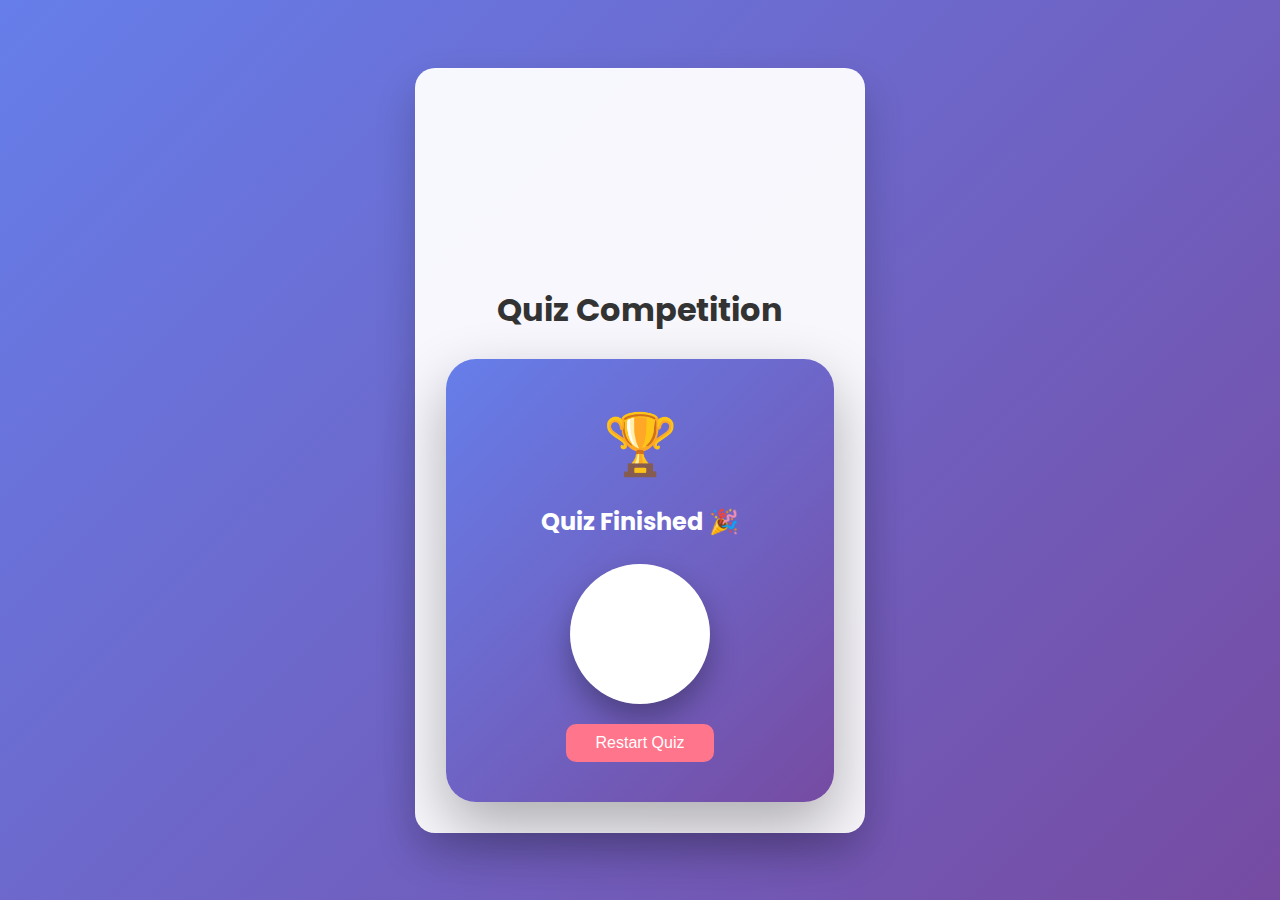
<file: JS-Project-4/index.html>
<!DOCTYPE html>
<html lang="en">
<head>
    <meta charset="UTF-8">
    <meta name="viewport" content="width=device-width, initial-scale=1.0">
    <title>Quiz App</title>

    <!-- css link -->
    <link rel="stylesheet" href="style.css">

    <!-- bootstrap link -->
    <link href="https://cdn.jsdelivr.net/npm/bootstrap@5.3.8/dist/css/bootstrap.min.css" rel="stylesheet" integrity="sha384-sRIl4kxILFvY47J16cr9ZwB07vP4J8+LH7qKQnuqkuIAvNWLzeN8tE5YBujZqJLB" crossorigin="anonymous">

    <!-- fonts link -->
    <link href="https://fonts.googleapis.com/css2?family=Poppins:wght@400;600;700&display=swap" rel="stylesheet">
</head>
<body>
    
<div class="container text-center">

<!-- Start Modal -->
<div class="modal fade" id="startModal" tabindex="-1" aria-hidden="true">
  <div class="modal-dialog modal-dialog-centered">
    <div class="modal-content start-popup">
      <div class="modal-body text-center">
        <h2>Welcome to the Quiz! 🎉</h2>
        <p>Get ready to test your knowledge!</p>
         <p>Total Questions: 10 | Time: 1 Minute ⏰</p>
        <button id="startBtn" class="btn btn-primary btn-lg mt-3">Start Quiz</button>
      </div>
    </div>
  </div>
</div>

       <!-- Quiz Content -->
       <h1 id="quizTitle">Quiz Competition</h1>
       <h3 id="timer" style="color:red; display:none;">Time Left: 01:00</h3>
       
        <div class="row" id="quizContent" style="display:none;">
            <div class="column">
                <div id="question" class="question"></div>
                <div id="options" class="options"></div>
            </div>
        </div>

      <div class="button-group" id="quizButtons" style="display:none;">
        <button id="prev" class="prevbtn">Prev</button>
        <button id="next" class="nextbtn">Next</button>
        <button id="submit" class="nextbtn" style="display:none;">Submit</button>
      </div>

<!-- Result Modal -->
<div class="modal fade" id="resultModal" tabindex="-1">
  <div class="modal-dialog modal-dialog-centered">
    <div class="modal-content result-popup text-center p-3">
      <div class="trophy">🏆</div>
      <h2 class="result-title">Quiz Finished 🎉</h2>
      <div class="score-circle">
        <span id="finalScore"></span>
      </div>
        <div class="modal-footer justify-content-center">
        <button type="button" class="restart-btn" onclick="location.reload()">Restart Quiz</button>
      </div>
    </div>
  </div>
</div>

</div>

    <script src="quiz.js"></script>

    <script src="https://cdn.jsdelivr.net/npm/bootstrap@5.3.8/dist/js/bootstrap.bundle.min.js" integrity="sha384-FKyoEForCGlyvwx9Hj09JcYn3nv7wiPVlz7YYwJrWVcXK/BmnVDxM+D2scQbITxI" crossorigin="anonymous"></script>
</body>
</html>
</file>
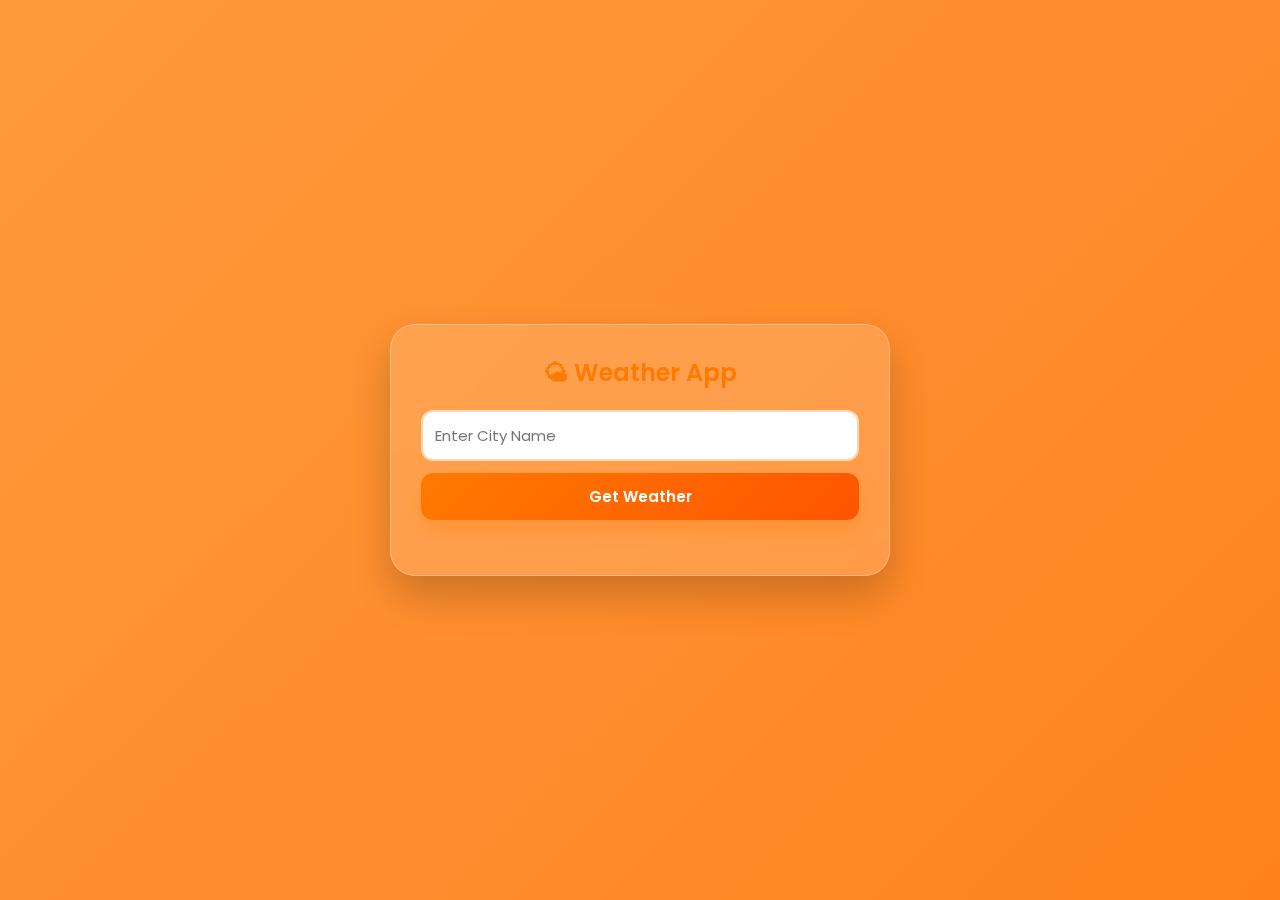
<file: JS-Project-5/Weather API/index.html>
<!DOCTYPE html>
<html lang="en">
<head>
    <meta charset="UTF-8">
    <meta name="viewport" content="width=device-width, initial-scale=1.0">
    <title>Weather API</title>

    <link rel="stylesheet" href="style.css">
</head>
<body>
    
    <div class="card">
        <h2>🌤 Weather App</h2>

        <div class="search-box">
            <input type="text" id="city" placeholder="Enter City Name">
            <button>Get Weather</button>
        </div>

        <div id="result"></div>
    </div>

    <script src="script.js"></script>
</body>
</html>
</file>
<file: JS-Project-4/style.css>
* {
    margin: 0;
    padding: 0;
    box-sizing: border-box;
}

body {
    height: 100vh;
    display: flex;
    justify-content: center;
    align-items: center;
    background: linear-gradient(135deg, #667eea, #764ba2);
    font-family: 'Poppins', sans-serif;
}

.container {
    background: rgba(255, 255, 255, 0.95);
    border: 1px solid rgba(255,255,255,0.3);
    max-width: 450px;
    width: 100%;
    padding: 30px;
    border-radius: 20px;
    box-shadow: 0 20px 40px rgba(0,0,0,0.2);
    text-align: center;
}

.start-popup{
    border-radius: 20px;
    padding: 30px 20px;
    background: linear-gradient(135deg, #667eea, #764ba2);
    color: white;
    box-shadow: 0 10px 30px rgba(0,0,0,0.3);
    transform: translateY(-50px);
    opacity: 0;
    transition: all 0.6s ease;
}

.modal.show .start-popup {
    transform: translateY(0);
    opacity: 1;
}

#startBtn {
    background: #ff758c;
    border: none;
    padding: 10px 30px;
    font-size: 1.2rem;
    border-radius: 10px;
    transition: transform 0.2s ease, box-shadow 0.2s ease;
}

#startBtn:hover {
    transform: scale(1.1);
    box-shadow: 0 5px 20px rgba(255,117,140,0.6);
}

h1 {
    font-weight: bold;
    margin-bottom: 25px;
    color: #333;
}

#timer {
    font-size: 18px;
}

.question {
    font-size: 22px;
    font-weight: 600;
    margin-bottom: 25px;
}

.options {
    text-align: center;
}

#options button{
    width: 100%;
    padding: 8px;
    margin-bottom: 12px;
    border-radius: 12px;
    border: 2px solid #ddd;
    background: #f8f9fa;
    cursor: pointer;
    transition: all 0.3s ease;
    font-weight: 500;
    font-size: 15px;
    box-shadow: 0 4px 10px rgba(0,0,0,0.05);
}

#options button:hover {
    background: #667eea;
    color: white;
    border-color: #667eea;
    transform: scale(1.03);
} 

.button-group {
    margin-top: 15px;
    display: flex;
    justify-content: center;
    gap: 10px;
}

.prevbtn,
.nextbtn {
    width: 60px;
    padding: 10px;
    border-radius: 15px;
    border: none;
    background: linear-gradient(135deg, #764ba2, #667eea);
    color: white;
    font-weight: 600;
    cursor: pointer;
    transition: 0.3s;
    font-size: 14px;
}

.prevbtn:hover,
.nextbtn:hover {
    box-shadow: 0 8px 18px rgba(0,0,0,0.2);
}

.modal-content.result-popup {
    border-radius: 30px;
    padding: 40px 20px;
    background: linear-gradient(135deg, #667eea, #764ba2);
    color: white;
    text-align: center;
    box-shadow: 0 25px 60px rgba(0,0,0,0.3);
    border: none;
    overflow: hidden;
}

.trophy {
    font-size: 60px;
    margin-bottom: 15px;
    animation: bounce 1s infinite alternate;
}

@keyframes bounce {
    from { transform: translateY(0); }
    to { transform: translateY(-10px); }
}

.result-title {
    font-size: 24px;
    font-weight: bold;
    margin-bottom: 25px;
}

.score-circle {
    width: 140px;
    height: 140px;
    border-radius: 50%;
    background: white;
    color: #764ba2;
    font-size: 22px;
    font-weight: bold;
    display: flex;
    align-items: center;
    justify-content: center;
    margin: 0 auto 20px auto;
    box-shadow: 0 15px 30px rgba(0,0,0,0.3);
    padding: 10px;
    text-align: center;
}

.restart-btn {
    background: #ff758c;
    border: none;
    padding: 10px 30px;
    font-size: 16px;
    border-radius: 10px;
    color: white;
    transition: 0.3s ease;
}

.restart-btn:hover {
    transform: scale(1.1);
    box-shadow: 0 10px 25px rgba(255,117,140,0.6);
}
</file>
<file: JS-Project-5/Weather API/style.css>
@import url('https://fonts.googleapis.com/css2?family=Poppins:wght@300;400;600&display=swap');

*{
    margin: 0;
    padding: 0;
    box-sizing: border-box;
    font-family: 'Poppins', sans-serif;
}

body{
     height: 100vh;
    display: flex;
    justify-content: center;
    align-items: center;
    transition: background 0.5s ease;
    background: linear-gradient(135deg, #ff9a3c, #ff6a00);
    background-size: 200% 200%;
    animation: bgMove 8s ease infinite;
}

.card{
    width: 100%;
    max-width: 500px;
    padding: 30px;
    border-radius: 25px;
    text-align: center;
    box-shadow: 0 20px 40px rgba(0,0,0,0.2);
    transition: 0.3s ease;
    background: rgba(255, 255, 255, 0.15);
    color: white;
    backdrop-filter: blur(15px);
    border: 1px solid rgba(255,255,255,0.3);
}

.card:hover{
    transform: translateY(-5px);
}

/* Title */
.card h2{
    color: #ff7a00;
    margin-bottom: 20px;
    font-weight: 600;
}

.search-box{
    display: flex;
    flex-direction: column;
    gap: 12px;
}

.search-box input{
    padding: 12px;
    border-radius: 12px;
    border: 2px solid #ffd6b0;
    outline: none;
    font-size: 15px;
    transition: 0.3s;
}

.search-box input:focus{
    border-color: #ff7a00;
}

.search-box button{
    padding: 12px;
    border-radius: 12px;
    border: none;
    font-weight: 600;
    font-size: 15px;
    cursor: pointer;
    background: linear-gradient(135deg, #ff7a00, #ff5500);
    color: white;
    transition: 0.3s;
    box-shadow: 0 10px 20px rgba(255,120,0,0.3);
}

.search-box button:hover{
     transform: scale(0.95);
    box-shadow: 0 15px 25px rgba(255,120,0,0.4);
}

#result{
    margin-top: 25px;
    display: flex;
    justify-content: center;
}

#result h3{
    margin-bottom: 10px;
    font-size: 22px;
}

#result p{
    background: #fff4e6;
    margin: 6px 0;
    padding: 8px;
    border-radius: 10px;
    font-size: 14px;
}

.weather-box{
    width: 100%;
    max-width: 500px;   
    margin: 25px auto;
    padding: 35px 30px;
    border-radius: 20px;   
    background: rgba(255,255,255,0.2);
    backdrop-filter: blur(12px);
    box-shadow: 
        0 15px 35px rgba(0,0,0,0.2),
        inset 0 3px 8px rgba(255,255,255,0.2);
    color: white;
    text-align: center;
    animation: fadeIn 0.4s ease-in-out;
}

.weather-box h3{
    font-size: 26px;
    font-weight: 600;
    margin-bottom: 18px;
}

.weather-info p{
    background: #ffffff;
    color: #ff6a00;
    padding: 14px;
    margin: 12px 0;
    border-radius: 10px;  
    font-size: 15px;
    font-weight: 500;
    box-shadow: 0 5px 15px rgba(0,0,0,0.1);
    transition: 0.3s;
}

.weather-info p:hover{
    transform: translateY(-3px);
}

.weather-box img{
    width: 100px;
    margin-bottom: 15px;
}

.spinner{
    width: 50px;
    height: 50px;
    border: 5px solid #fff;
    border-top: 5px solid orange;
    border-radius: 50%;
    animation: spin 1s linear infinite;
    margin: 20px auto;
}

@keyframes spin{
    100%{ transform: rotate(360deg); }
}

@keyframes fadeIn{
    from{
        opacity: 0;
        transform: translateY(10px);
    }
    to{
        opacity: 1;
        transform: translateY(0);
    }
}

@keyframes bgMove{
    0%{background-position: left;}
    50%{background-position: right;}
    100%{background-position: left;}
}

/* =========================
   RESPONSIVE DESIGN
========================= */

/* Tablet */
@media (max-width: 768px){

    body{
        padding: 20px;
    }

    .card{
        padding: 25px;
        border-radius: 20px;
    }

    .weather-box{
        padding: 25px 20px;
    }

    .weather-box h3{
        font-size: 22px;
    }

}

/* Mobile */
@media (max-width: 480px){

    body{
        padding: 15px;
    }

    .card{
        padding: 20px;
        border-radius: 18px;
    }

    .card h2{
        font-size: 20px;
    }

    .search-box input,
    .search-box button{
        font-size: 14px;
        padding: 10px;
    }

    .weather-box{
        padding: 20px 15px;
        border-radius: 12px;
    }

    .weather-info p{
        font-size: 13px;
        padding: 10px;
    }

}
</file>
